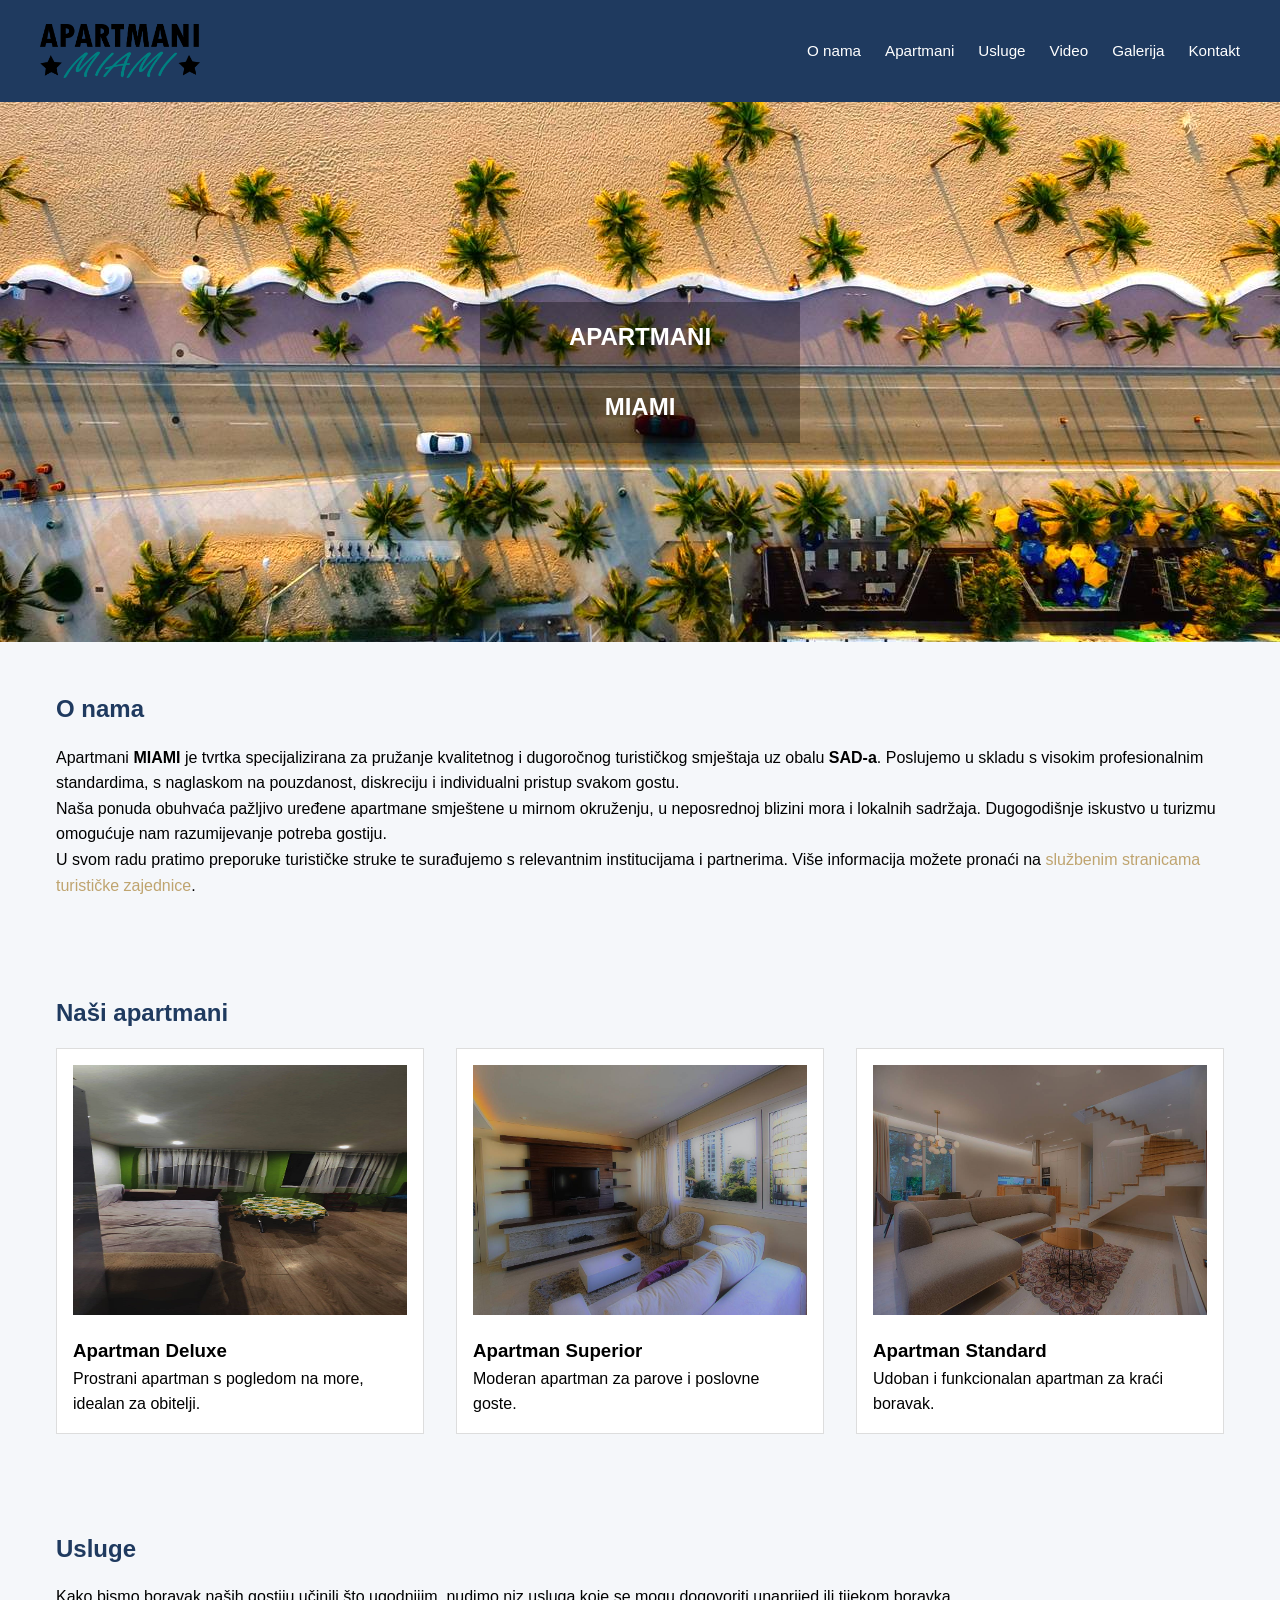
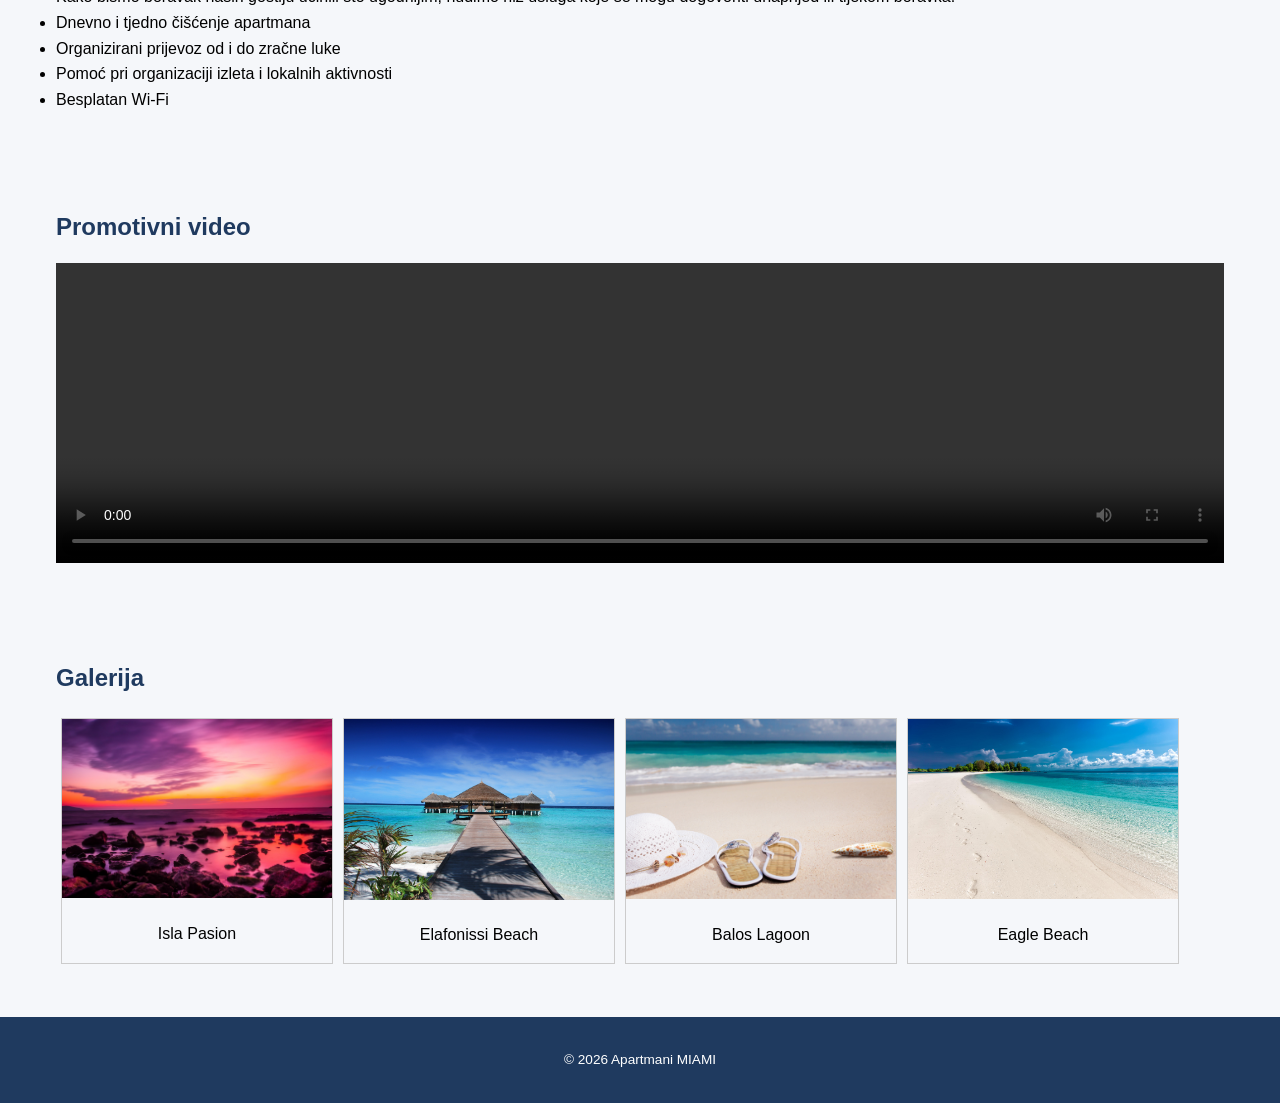
<file: index.html>
<!DOCTYPE html>
<html lang="hr">

<head>
  <meta charset="UTF-8" />
  <meta name="viewport" content="width=device-width, initial-scale=1.0" />
  <title>Apartmani Miami</title>
  <link rel="stylesheet" href="stil.css" />
</head>

<body>

  <header>
    <div class="top">
      <div class="logo"><a href="index.html"><img src="slike/logo.png" alt="logo"></a></div>
      <nav>
        <ul>
          <li><a href="#o-nama">O nama</a></li>
          <li><a href="#apartmani">Apartmani</a></li>
          <li><a href="#usluge">Usluge</a></li>
          <li><a href="#video">Video</a></li>
          <li><a href="#galerija">Galerija</a></li>
          <li><a href="kontakti.html">Kontakt</a></li>
        </ul>
        <div class="hamburger" onclick="toggleMenu()">
          <span></span>
          <span></span>
          <span></span>
        </div>
      </nav>
    </div>
  </header>

  <div class="hero">
    <span>APARTMANI</span>
    <span>MIAMI</span>
  </div>

  <section id="o-nama">
    <h2>O nama</h2>
    <p>Apartmani <strong>MIAMI</strong> je tvrtka specijalizirana za pružanje kvalitetnog i dugoročnog turističkog
      smještaja uz obalu <strong>SAD-a</strong>. Poslujemo u skladu s visokim profesionalnim standardima, s naglaskom na
      pouzdanost, diskreciju i individualni pristup svakom gostu.</p>
    <p>Naša ponuda obuhvaća pažljivo uređene apartmane smještene u mirnom okruženju, u neposrednoj blizini mora i
      lokalnih sadržaja. Dugogodišnje iskustvo u turizmu omogućuje nam razumijevanje potreba gostiju.</p>
    <p>U svom radu pratimo preporuke turističke struke te surađujemo s relevantnim institucijama i partnerima. Više
      informacija možete pronaći na <a href="https://www.miamiandbeaches.com/">službenim stranicama turističke
        zajednice</a>.</p>
  </section>

  <section id="apartmani">
    <h2>Naši apartmani</h2>
    <div class="grid">
      <div class="card">
        <div class="slika"><img src="slike/Borna_Hasani_bitmapa1.jpg" alt="Apartman Deluxe"></div>
        <h3>Apartman Deluxe</h3>
        <p>Prostrani apartman s pogledom na more, idealan za obitelji.</p>
      </div>
      <div class="card">
        <div class="slika"><img src="slike/Borna_Hasani_bitmapa2.jpg" alt="Apartman Superior"></div>
        <h3>Apartman Superior</h3>
        <p>Moderan apartman za parove i poslovne goste.</p>
      </div>
      <div class="card">
        <div class="slika"><img src="slike/Borna_Hasani_bitmapa3.jpg" alt="Apartman Standard"></div>
        <h3>Apartman Standard</h3>
        <p>Udoban i funkcionalan apartman za kraći boravak.</p>
      </div>
    </div>
  </section>

  <section id="usluge">
    <h2>Usluge</h2>
    <p>Kako bismo boravak naših gostiju učinili što ugodnijim, nudimo niz usluga koje se mogu dogovoriti unaprijed ili
      tijekom boravka.</p>
    <ul>
      <li>Dnevno i tjedno čišćenje apartmana</li>
      <li>Organizirani prijevoz od i do zračne luke</li>
      <li>Pomoć pri organizaciji izleta i lokalnih aktivnosti</li>
      <li>Besplatan Wi‑Fi</li>
    </ul>
  </section>

  <section id="video">
    <h2>Promotivni video</h2>
    <video controls>
      <source src="video/Borna_Hasani_video.mp4" type="video/mp4">
    </video>
  </section>

  <section id="galerija">

    <h2>Galerija</h2>

    <div class="gallery">

      <div class="gallery-item">
        <img src="slike/plaza1.jpg" alt="Isla Pasion" width="600" height="400">
        <div class="desc">Isla Pasion</div>
      </div>

      <div class="gallery-item">
        <img src="slike/plaza2.jpg" alt="Elafonissi Beach" width="600" height="400">
        <div class="desc">Elafonissi Beach</div>
      </div>

      <div class="gallery-item">
        <img src="slike/plaza3.jpg" alt="Balos Lagoon" width="600" height="400">
        <div class="desc">Balos Lagoon</div>
      </div>

      <div class="gallery-item">
        <img src="slike/plaza4.jpg" alt="Eagle Beach" width="600" height="400">
        <div class="desc">Eagle Beach</div>
      </div>

    </div>

  </section>


  <footer>
    <p>&copy; 2026 Apartmani MIAMI</p>
  </footer>

  <script>
    function toggleMenu() {
      const menu = document.querySelector('nav ul');
      menu.classList.toggle('active');
    }
  </script>

</body>

</html>
</file>
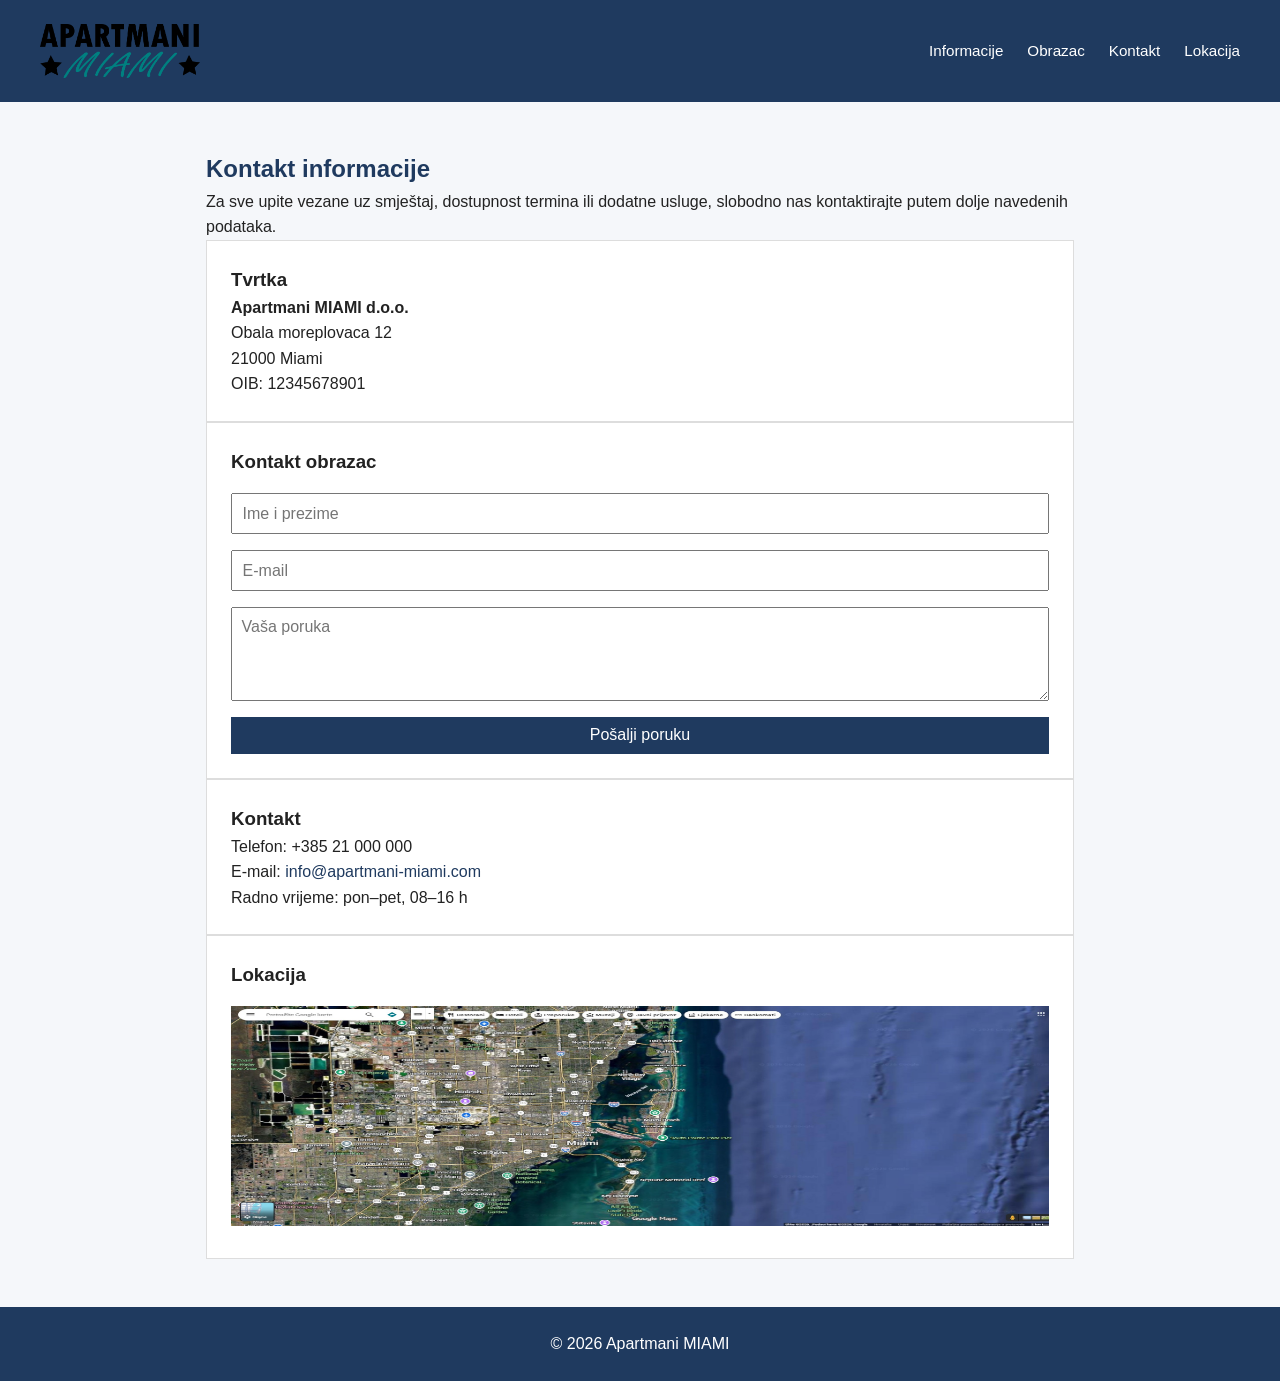
<file: kontakti.html>
<!DOCTYPE html>
<html lang="hr">
<head>
  <meta charset="UTF-8" />
  <meta name="viewport" content="width=device-width, initial-scale=1.0" />
  <title>Kontakt | Apartmani MIAMI</title>
<link rel="stylesheet" href="kontaktistil.css" />
</head>
<body>

<header>
  <div class="top">
    <div class="logo"><a href="index.html"><img src="slike/logo.png" alt="logo"></a></div>
    <nav>
      <ul>
        <li><a href="#informacije">Informacije</a></li>
        <li><a href="#obrazac">Obrazac</a></li>
        <li><a href="#kontakt">Kontakt</a></li>
        <li><a href="#lokacija">Lokacija</a></li>
      </ul>
      <div class="hamburger" onclick="toggleMenu()">
          <span></span>
          <span></span>
          <span></span>
      </div>
    </nav>
  </div>

</header>

<main>
  <h2 id="informacije">Kontakt informacije</h2>
  <p>Za sve upite vezane uz smještaj, dostupnost termina ili dodatne usluge, slobodno nas kontaktirajte putem dolje navedenih podataka.</p>

    <div class="box">
      <h3>Tvrtka</h3>
      <p><strong>Apartmani MIAMI d.o.o.</strong></p>
      <p>Obala moreplovaca 12<br>21000 Miami</p>
      <p>OIB: 12345678901</p>
    </div>

    <div class="box" id="obrazac">
      <h3>Kontakt obrazac</h3>
      <form>
        <input type="text" placeholder="Ime i prezime" required>
        <input type="email" placeholder="E-mail" required>
        <textarea rows="4" placeholder="Vaša poruka"></textarea>
        <button type="submit">Pošalji poruku</button>
      </form>
    </div>

    <div class="box" id="kontakt">
      <h3>Kontakt</h3>
      <p>Telefon: +385 21 000 000</p>
      <p>E-mail: <a href="mailto:info@apartmani-miami.com">info@apartmani-miami.com</a></p>
      <p>Radno vrijeme: pon–pet, 08–16 h</p>
    </div>

    <div class="box" id="lokacija">
      <h3>Lokacija</h3>
      <div class="mapa"><img src="slike/mapa.jpg" alt="mapa"></div>
    </div>
</main>

<footer>
  <p>&copy; 2026 Apartmani MIAMI</p>
</footer>

  <script>
    function toggleMenu() {
      const menu = document.querySelector('nav ul');
      menu.classList.toggle('active');
    }
  </script>

</body>
</html>
</file>
<file: stil.css>
:root {
  --primary: #1f3a5f;
  --secondary: #f5f7fa;
  --accent: #bfa46f;
}

* {
  box-sizing: border-box;
  margin: 0;
  padding: 0;
  font-family: "Segoe UI", Arial, sans-serif;
  scroll-behavior: smooth;
}

body {
  background-color: var(--secondary);
  line-height: 1.6;
}

header {
  background: var(--primary);
  color: white;
  padding: 1.5rem 1rem;
}

header .top {
  max-width: 1200px;
  margin: auto;
  display: flex;
  justify-content: space-between;
  align-items: center;
}

.logo img {
  width: 10rem;
  display: flex;
  align-items: center;
  justify-content: center;
}

nav ul {
  list-style: none;
  display: flex;
  gap: 1.5rem;
}

nav a {
  color: white;
  text-decoration: none;
  font-size: 0.95rem;
}

nav a:hover {
  text-decoration: underline;
}

.hamburger {
  display: none;
  flex-direction: column;
  cursor: pointer;
}

.hamburger span {
  height: 3px;
  width: 25px;
  background: white;
  margin: 4px 0;
  display: block;
}

.hero {
  background-image: url(slike/naslovna.jpg);
  background-repeat: no-repeat;
  background-size: cover;
  background-position: center;
  height: 60vh;
  display: flex;
  flex-direction: column;
  align-items: center;
  justify-content: center;
  text-align: center;
}

.hero span {
  background: #00000055;
  color: white;
  width: 25vw;
  padding: 1rem 2rem;
  font-size: 1.5rem;
  font-weight: bolder;
}

section {
  max-width: 1200px;
  margin: auto;
  padding: 3rem 1rem;
}

a {
  text-decoration: none;
  color: var(--accent);
}

section h2 {
  color: var(--primary);
  margin-bottom: 1rem;
}

.grid {
  display: grid;
  grid-template-columns: repeat(auto-fit, minmax(280px, 1fr));
  gap: 2rem;
}

.card {
  background: white;
  padding: 1rem;
  border: 1px solid #ddd;
}

.slika img {
  height: 250px;
  width: 100%;
  margin-bottom: 0.8rem;
}

video {
  width: 100%;
  height: 300px;
  display: flex;
  align-items: center;
  justify-content: center;
  font-size: 0.9rem;
}

div.gallery {
  display: flex;
  flex-wrap: wrap;
  justify-content: flex-start;
}

div.gallery-item {
  margin: 5px;
  border: 1px solid #ccc;
  width: calc(25% - 20px);
}

div.gallery-item:hover {
  border: 1px solid #777;
}

div.gallery-item img {
  width: 100%;
  height: auto;
}

div.gallery-item div.desc {
  padding: 15px;
  text-align: center;
}

footer {
  background: var(--primary);
  color: white;
  padding: 2rem 1rem;
  text-align: center;
  font-size: 0.85rem;
}

@media (max-width: 768px) {

  .hero span {
    padding: 0.5rem 1rem;
    font-size: 0.75rem;
  }

  header .top {
    flex-direction: column;
    gap: 1rem;
  }

  .hamburger {
    display: flex;
    align-items: center;
  }

  nav ul {
    flex-direction: column;
    width: 100%;
    display: none;
    background: var(--primary);
    padding: 1rem 0;
  }

  nav ul.active {
    display: flex;
  }

  nav ul li {
    text-align: center;
  }

  .hero {
    height: 40vh;
  }

  div.gallery-item {
    width: calc(50% - 20px);
  }
}


@media only screen and (max-width: 480px) {
  div.gallery-item {
    width: calc(100% - 20px);
  }
}
</file>
<file: kontaktistil.css>
:root {
  --primary: #1f3a5f;
  --secondary: #f5f7fa;
  --accent: #bfa46f;
}

* {
  box-sizing: border-box;
  margin: 0;
  padding: 0;
  font-family: "Segoe UI", Arial, sans-serif;
  scroll-behavior: smooth;
}

body {
  font-family: "Segoe UI", Arial, sans-serif;
  margin: 0;
  background: #f5f7fa;
  color: #222;
  line-height: 1.6;
  animation: fadeIn 0.8s ease-in;
}

header .top {
  max-width: 1200px;
  margin: auto;
  display: flex;
  justify-content: space-between;
  align-items: center;
}

.logo img {
  width: 10rem;
  display: flex;
  align-items: center;
  justify-content: center;
}

nav ul {
  list-style: none;
  display: flex;
  gap: 1.5rem;
}

nav a {
  color: white;
  text-decoration: none;
  font-size: 0.95rem;
}

nav a:hover {
  text-decoration: underline;
}

.hamburger {
  display: none;
  flex-direction: column;
  cursor: pointer;
}

.hamburger span {
  height: 3px;
  width: 25px;
  background: white;
  margin: 4px 0;
  display: block;
}

header,
footer {
  background: #1f3a5f;
  color: white;
  padding: 1.5rem 1rem;
  text-align: center;
}

main {
  max-width: 900px;
  margin: auto;
  padding: 3rem 1rem;
}

h1,
h2 {
  color: #1f3a5f;
}

.contact-grid {
  display: grid;
  grid-template-columns: repeat(auto-fit, minmax(260px, 1fr));
  gap: 2rem;
  margin-top: 2rem;
}

.box {
  background: white;
  padding: 1.5rem;
  border: 1px solid #ddd;
  animation: slideUp 0.6s ease-in;
}

.mapa img{
  width: 100%;
  height: 220px;
  margin-top: 1rem;
}

form {
  display: grid;
  gap: 1rem;
  margin-top: 1rem;
}

input,
textarea,
button {
  padding: 0.6rem;
  font-size: 1rem;
}

button {
  background: #1f3a5f;
  color: white;
  border: none;
  cursor: pointer;
  transition: background 0.3s ease;
}

button:hover {
  background: #162b47;
}

a {
  color: #1f3a5f;
  text-decoration: none;
}

a:hover {
  text-decoration: underline;
}

@media (max-width: 768px) {

    header .top {
    flex-direction: column;
    gap: 1rem;
  }

  .hamburger {
    display: flex;
    align-items: center;
  }

  nav ul {
    flex-direction: column;
    width: 100%;
    display: none;
    background: var(--primary);
    padding: 1rem 0;
  }

  nav ul.active {
    display: flex;
  }

  nav ul li {
    text-align: center;
  }
}

@keyframes fadeIn {
  from {
    opacity: 0;
  }

  to {
    opacity: 1;
  }
}

@keyframes slideUp {
  from {
    transform: translateY(20px);
    opacity: 0;
  }

  to {
    transform: translateY(0);
    opacity: 1;
  }
}
</file>
